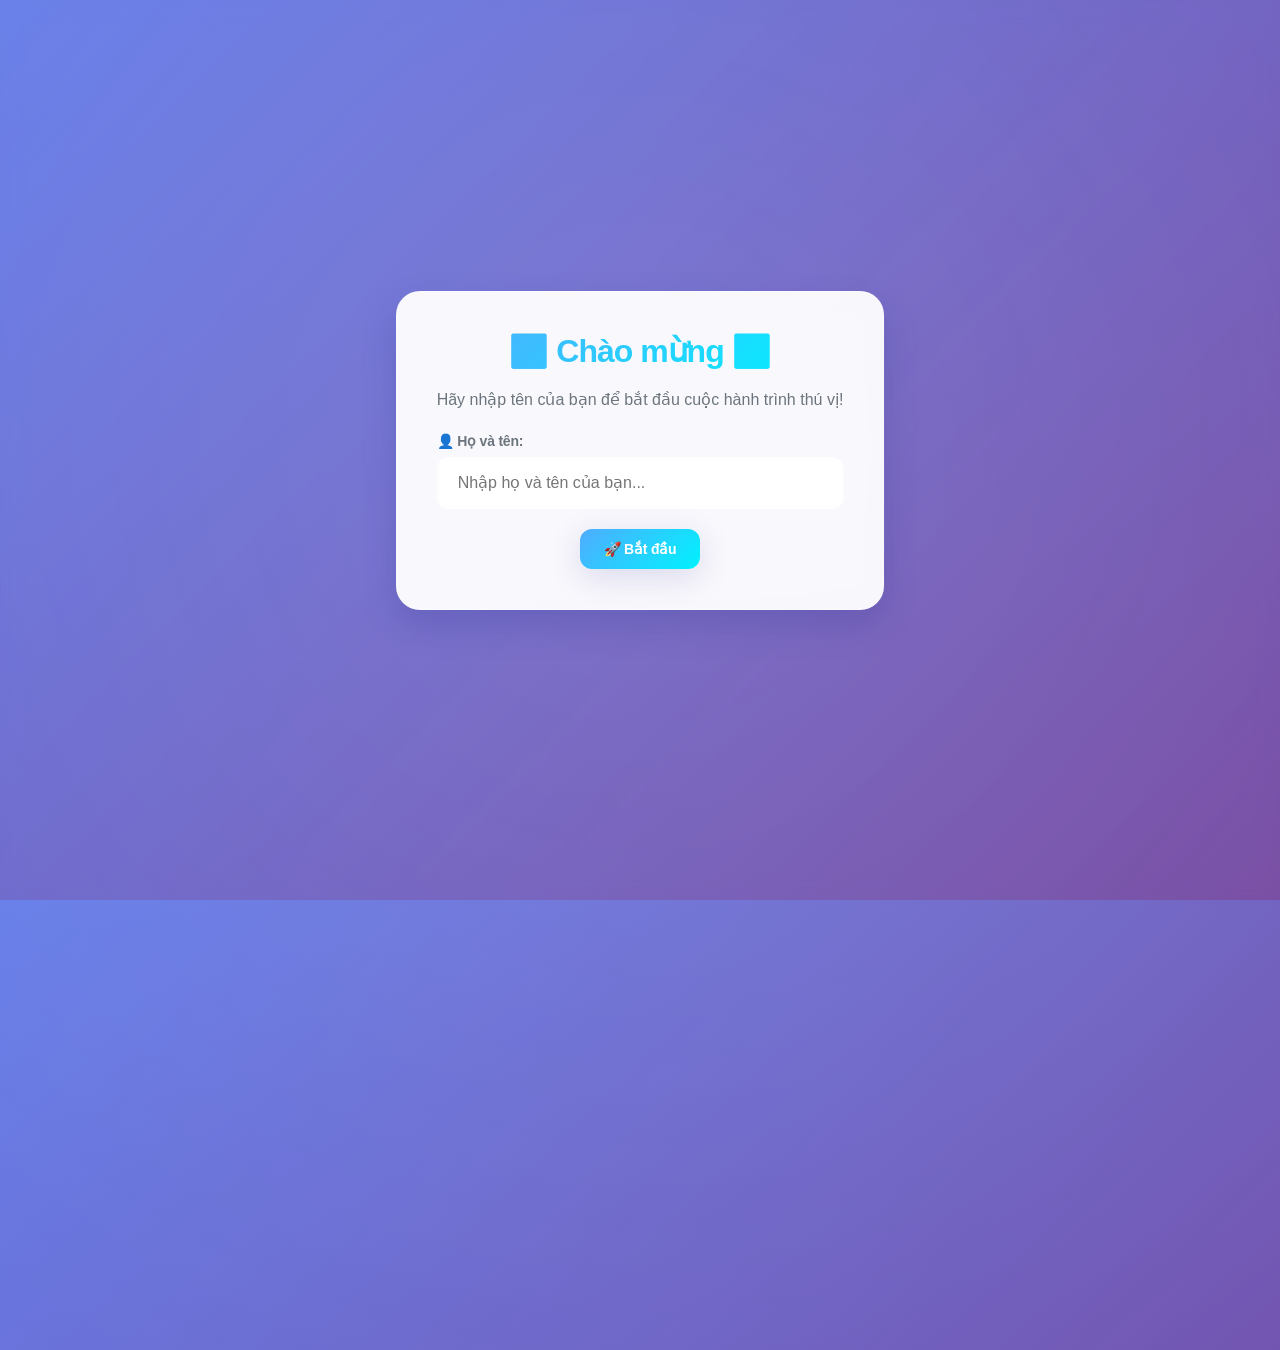
<file: index.html>
<!doctype html>
<html lang="vi">
<head>
  <meta charset="utf-8" />
  <meta name="viewport" content="width=device-width,initial-scale=1" />
  <title>Game Trí Tuệ - Chào mừng</title>
  <meta name="description" content="Game trí tuệ hấp dẫn giúp rèn luyện trí nhớ và khả năng ngôn ngữ" />
  <meta name="keywords" content="game, trí tuệ, học tập, tiếng việt" />
  <link rel="stylesheet" href="styles.css" />
  <style>
    body {
      display: flex;
      align-items: center;
      justify-content: center;
      min-height: 100vh;
    }
  </style>
</head>
<body>
  <main class="start-screen">
    <h1>🎆 Chào mừng 🎆</h1>
    <p style="margin-bottom: 24px; color: var(--text-secondary); font-size: 16px;">Hãy nhập tên của bạn để bắt đầu cuộc hành trình thú vị!</p>
    
    <div style="text-align: left; margin-bottom: 20px;">
      <label for="playerName">👤 Họ và tên:</label>
      <input id="playerName" type="text" placeholder="Nhập họ và tên của bạn..." maxlength="50" required />
    </div>
    
    <button id="startBtn" class="btn" type="button">
      <span>🚀 Bắt đầu</span>
    </button>
  </main>

  <script src="start.js"></script>
</body>
</html>
</file>
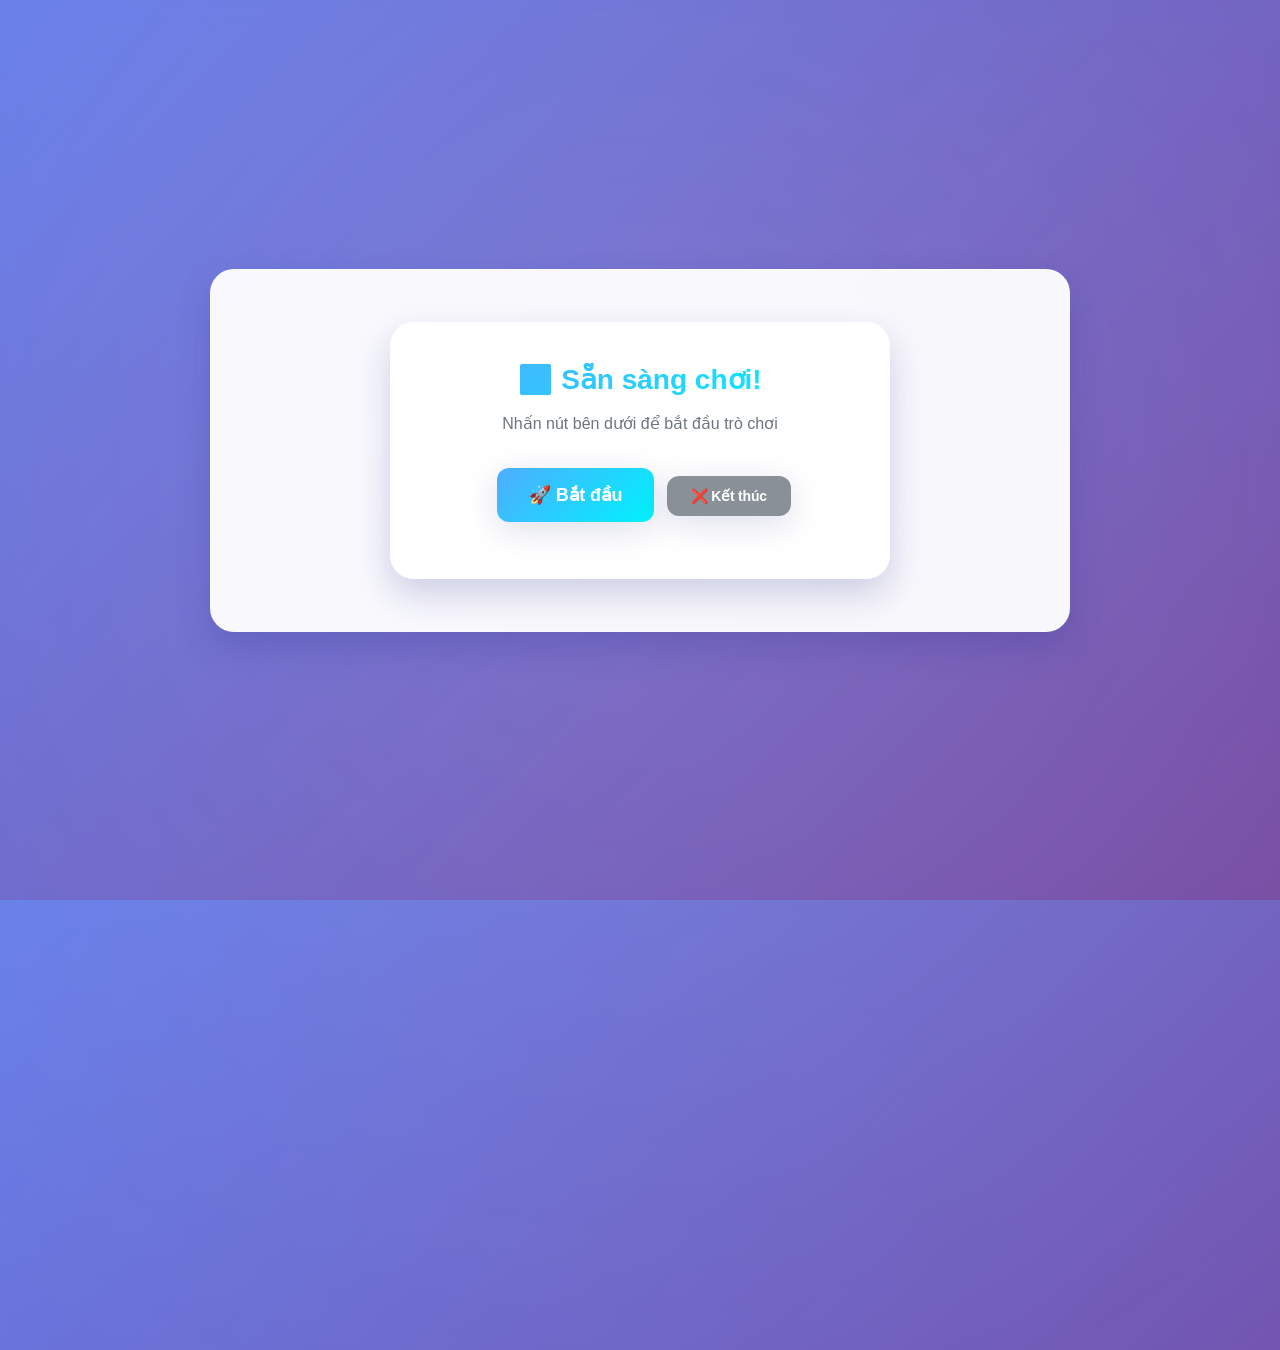
<file: game.html>
<!doctype html>
<html lang="vi">
<head>
  <meta charset="utf-8" />
  <meta name="viewport" content="width=device-width,initial-scale=1" />
  <title>Game Trí Tuệ - Chơi Game</title>
  <meta name="description" content="Chơi game trí tuệ hấp dẫn với nhiều cấp độ khác nhau" />
  <link rel="stylesheet" href="styles.css" />
</head>
<body>
  <main class="game">
    <!-- Game Start Section -->
    <section id="gameStart" class="game-start">
      <h2>🎆 Sẵn sàng chơi!</h2>
      <p>Nhấn nút bên dưới để bắt đầu trò chơi</p>
      <button id="startGameBtn" class="btn btn-large">
        <span>🚀 Bắt đầu</span>
      </button>
      <button id="endGameBtn" class="btn btn-secondary">
        <span>❌ Kết thúc</span>
      </button>
    </section>

    <!-- Countdown Section -->
    <section id="countdown" class="countdown hidden">
      <div id="countdownNumber" class="countdown-number">3</div>
      <div class="countdown-text">Chuẩn bị...</div>
    </section>

    <!-- Timer Section -->
    <section id="timerSection" class="timer-section hidden">
      <div class="timer-display">
        <span>⏰ Thời gian: </span>
        <span id="timeLeft">60</span>s
      </div>
    </section>

    <!-- Game Playing Section -->
    <section id="gamePlaying" class="hidden">
      <header class="top">
        <div class="score">🎖️ Điểm: <span id="score">0</span></div>
        <div class="hearts" id="hearts">❤️❤️❤️</div>
        <button id="endGameBtnPlaying" class="btn btn-small btn-danger">
          <span>❌ Kết thúc</span>
        </button>
      </header>

      <div class="game-content">
        <div class="speaker-wrap">
          <button id="playBtn" class="speaker" title="Phát âm thanh" aria-label="Phát âm thanh">🔊</button>
          <div id="roundInfo" class="round-info">🎮 Game</div>
        </div>

        <div id="grid" class="grid" role="grid" aria-label="Lưới lựa chọn"></div>

        <div id="message" class="message" role="status" aria-live="polite"></div>
      </div>
    </section>

    <!-- Game Over Section -->
    <section id="gameOver" class="game-over hidden">
      <h2 id="gameOverTitle">🎉 Kết quả</h2>
      <div class="final-score">
        <div class="score-display">
          <span class="score-label">Điểm cuối cùng:</span>
          <span id="finalScore" class="score-value">0</span>
        </div>
      </div>
      <div id="gameOverMessage" class="game-over-message"></div>
      <div class="game-over-actions">
        <button id="playAgainBtn" class="btn">
          <span>🔄 Chơi lại</span>
        </button>
        <button id="backToLevelsBtn" class="btn btn-secondary">
          <span>⬅️ Trở về danh sách level</span>
        </button>
      </div>
    </section>
  </main>

  <script src="script.js"></script>
</body>
</html>
</file>
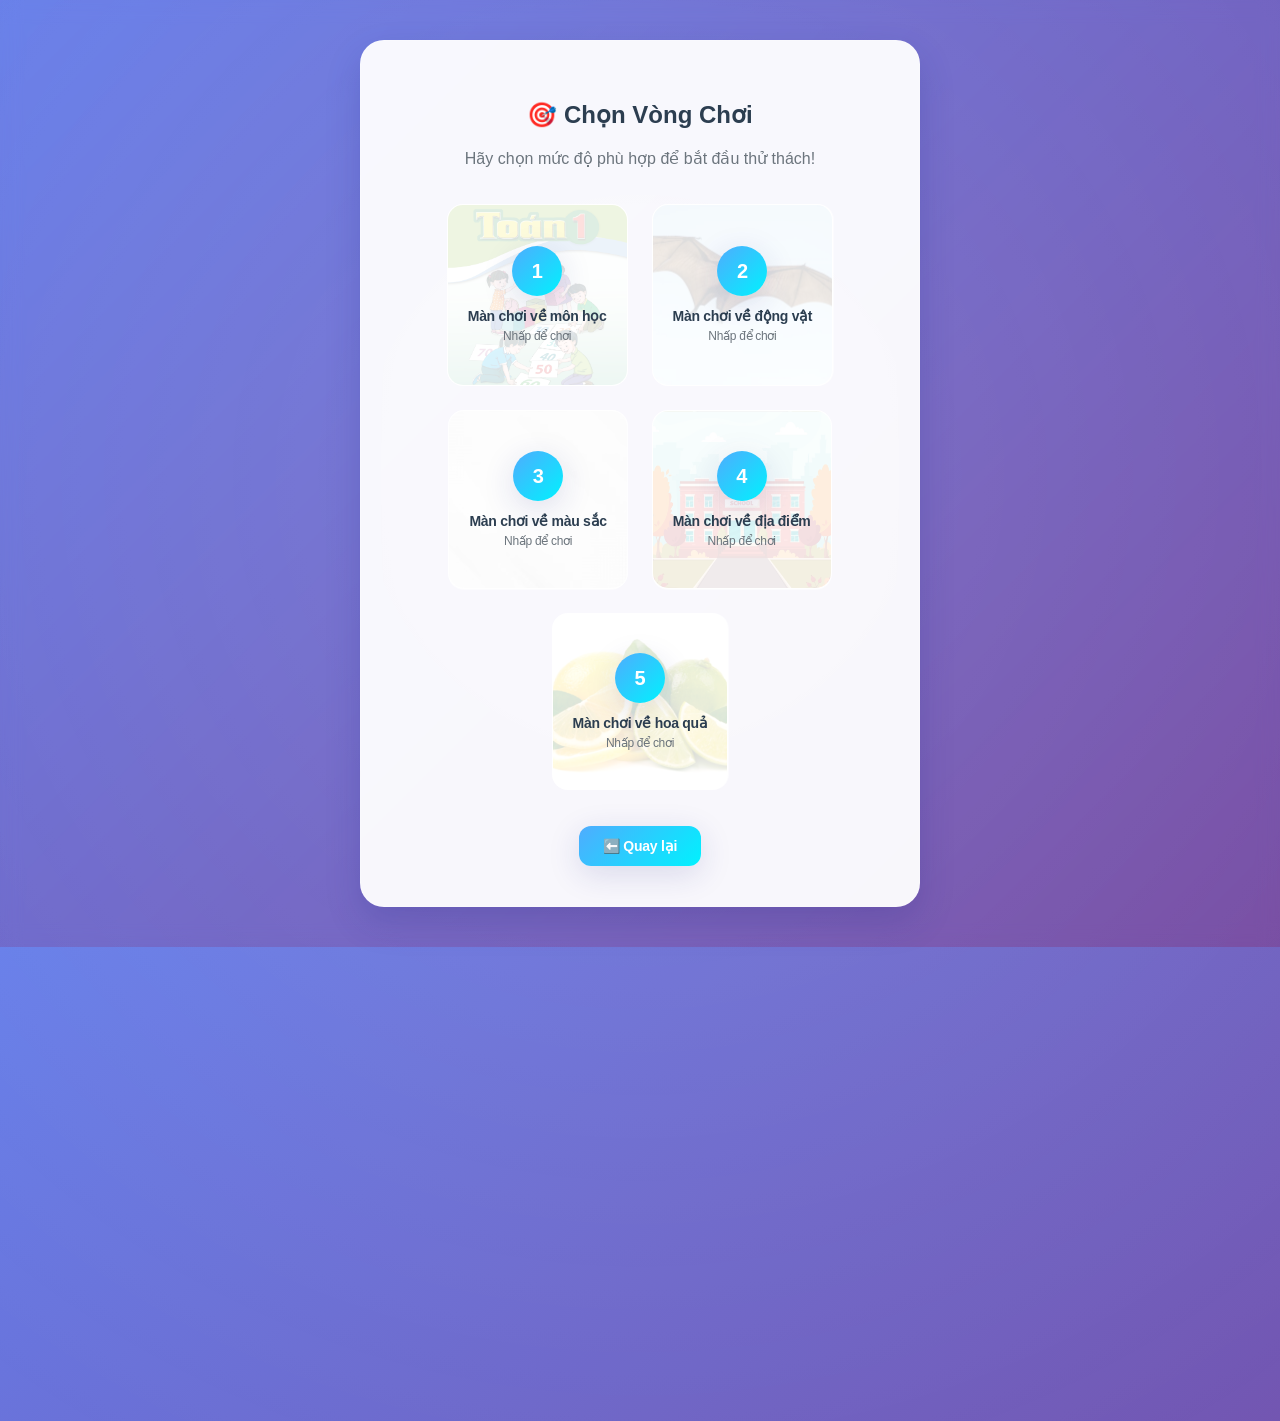
<file: levels.html>
<!doctype html>
<html lang="vi">
<head>
  <meta charset="utf-8" />
  <meta name="viewport" content="width=device-width,initial-scale=1" />
  <title>Game Trí Tuệ - Chọn Vòng Chơi</title>
  <meta name="description" content="Chọn vòng chơi phù hợp với trình độ của bạn" />
  <link rel="stylesheet" href="styles.css" />
</head>
<body>
  <main class="level-select">
    <h2>🎯 Chọn Vòng Chơi</h2>
    <p style="margin-bottom: 24px; color: var(--text-secondary); font-size: 16px;">
Hãy chọn mức độ phù hợp để bắt đầu thử thách!</p>
    
    <div id="levelsList" class="levels-list" role="list"></div>
    
    <div style="margin-top: 24px;">
      <button id="backBtn" class="btn" type="button">
        <span>⬅️ Quay lại</span>
      </button>
    </div>
  </main>
  
  <script src="levels.js"></script>
</body>
</html>
</file>
<file: styles.css>
:root{
  --bg: linear-gradient(135deg, #667eea 0%, #764ba2 100%);
  --bg-fallback: #667eea;
  --card: rgba(255, 255, 255, 0.95);
  --card-hover: rgba(255, 255, 255, 1);
  --accent: linear-gradient(135deg, #4facfe 0%, #00f2fe 100%);
  --accent-solid: #4facfe;
  --success: linear-gradient(135deg, #a8edea 0%, #fed6e3 100%);
  --success-solid: #4caf50;
  --error: linear-gradient(135deg, #ffecd2 0%, #fcb69f 100%);
  --error-solid: #ff6b6b;
  --text-primary: #2c3e50;
  --text-secondary: #6c757d;
  --border: rgba(255, 255, 255, 0.2);
  --shadow-light: 0 8px 32px rgba(31, 38, 135, 0.15);
  --shadow-medium: 0 15px 35px rgba(31, 38, 135, 0.2);
  --shadow-heavy: 0 20px 40px rgba(31, 38, 135, 0.3);
}
*{
  box-sizing: border-box;
}

body{
  font-family: 'SF Pro Display', -apple-system, BlinkMacSystemFont, 'Segoe UI', Roboto, 'Helvetica Neue', Arial, sans-serif;
  background: var(--bg-fallback);
  background: var(--bg);
  margin: 0;
  color: var(--text-primary);
  display: flex;
  align-items: center;
  justify-content: center;
  min-height: 100vh;
  backdrop-filter: blur(10px);
  -webkit-backdrop-filter: blur(10px);
  position: relative;
  overflow-x: hidden;
}

body::before {
  content: '';
  position: fixed;
  top: -50%;
  left: -50%;
  width: 200%;
  height: 200%;
  background: radial-gradient(circle, rgba(255,255,255,0.1) 0%, transparent 70%);
  animation: float 20s ease-in-out infinite;
  z-index: -1;
}

@keyframes float {
  0%, 100% { transform: rotate(0deg) translate(-20px, -10px); }
  50% { transform: rotate(180deg) translate(20px, 10px); }
}
.game{
  width: 100%;
  max-width: 860px;
  background: var(--card);
  backdrop-filter: blur(15px);
  -webkit-backdrop-filter: blur(15px);
  border: 1px solid var(--border);
  border-radius: 24px;
  padding: 32px;
  box-shadow: var(--shadow-medium);
  transition: all 0.3s cubic-bezier(0.4, 0, 0.2, 1);
  margin: 20px;
}
.top{
  display: flex;
  justify-content: space-between;
  align-items: center;
  margin-bottom: 24px;
  padding: 16px 20px;
  background: rgba(255, 255, 255, 0.6);
  border-radius: 16px;
  border: 1px solid var(--border);
  backdrop-filter: blur(10px);
}

.score{
  font-weight: 700;
  font-size: 20px;
  color: var(--text-primary);
  text-shadow: 0 2px 4px rgba(0,0,0,0.1);
  letter-spacing: -0.5px;
}

.hearts{
  font-size: 24px;
  filter: drop-shadow(0 2px 4px rgba(0,0,0,0.2));
  animation: heartBeat 2s ease-in-out infinite;
}

@keyframes heartBeat {
  0%, 100% { transform: scale(1); }
  50% { transform: scale(1.05); }
}
.speaker-wrap{
  display: flex;
  flex-direction: column;
  align-items: center;
  margin-bottom: 32px;
}

.speaker{
  font-size: 48px;
  padding: 24px;
  border-radius: 50%;
  border: none;
  background: var(--accent);
  box-shadow: var(--shadow-medium);
  cursor: pointer;
  transition: all 0.3s cubic-bezier(0.4, 0, 0.2, 1);
  position: relative;
  overflow: hidden;
}

.speaker::before {
  content: '';
  position: absolute;
  top: 0;
  left: -100%;
  width: 100%;
  height: 100%;
  background: linear-gradient(90deg, transparent, rgba(255,255,255,0.3), transparent);
  transition: left 0.6s;
}

.speaker:hover {
  transform: translateY(-4px) scale(1.05);
  box-shadow: var(--shadow-heavy);
}

.speaker:hover::before {
  left: 100%;
}

.speaker:active{
  transform: scale(0.98) translateY(-2px);
}

.round-info{
  margin-top: 12px;
  color: var(--text-secondary);
  font-weight: 500;
  font-size: 16px;
  text-align: center;
}
.grid{
  display: grid;
  grid-template-columns: repeat(4, 1fr);
  gap: 16px;
  margin-bottom: 24px;
}
.card{
  background: var(--card);
  border-radius: 16px;
  padding: 12px;
  text-align: center;
  cursor: pointer;
  box-shadow: var(--shadow-light);
  overflow: hidden;
  position: relative;
  user-select: none;
  transition: all 0.3s cubic-bezier(0.4, 0, 0.2, 1);
  border: 1px solid var(--border);
  backdrop-filter: blur(10px);
}

.card:hover {
  transform: translateY(-8px) scale(1.02);
  box-shadow: var(--shadow-heavy);
  background: var(--card-hover);
}

.card.disabled{
  opacity: 0.5;
  pointer-events: none;
}

.card.disabled img{
  filter: grayscale(1);
}

.card.disabled .label{
  filter: grayscale(1);
}

.card.correct {
  border-color: #4caf50;
  box-shadow: 0 0 20px rgba(76, 175, 80, 0.4);
  animation: correctPulse 0.6s ease-out;
}

.card.incorrect {
  border-color: #ff6b6b;
  box-shadow: 0 0 20px rgba(255, 107, 107, 0.4);
  animation: incorrectShake 0.6s ease-out;
}

@keyframes correctPulse {
  0% { transform: scale(1); }
  50% { transform: scale(1.05); border-color: #4caf50; }
  100% { transform: scale(1); }
}

@keyframes incorrectShake {
  0%, 20%, 40%, 60%, 80%, 100% { transform: translateX(0); }
  10%, 30%, 50%, 70%, 90% { transform: translateX(-5px); }
}

.card img{
  width: 100%;
  height: 140px;
  object-fit: cover;
  border-radius: 12px;
  transition: all 0.3s ease;
}

.card:hover img {
  transform: scale(1.05);
}

.label{
  margin-top: 12px;
  font-weight: 600;
  font-size: 14px;
  color: var(--text-primary);
  letter-spacing: -0.3px;
}
.overlay{
  position: absolute;
  inset: 12px;
  display: flex;
  align-items: center;
  justify-content: center;
  font-size: 64px;
  pointer-events: none;
  opacity: 0;
  transition: all 0.4s cubic-bezier(0.4, 0, 0.2, 1);
  border-radius: 12px;
  background: transparent;
}

.overlay.show{
  opacity: 1;
  animation: overlayPop 0.6s cubic-bezier(0.68, -0.55, 0.265, 1.55);
}

@keyframes overlayPop {
  0% {
    transform: scale(0) rotate(180deg);
    opacity: 0;
  }
  50% {
    transform: scale(1.2) rotate(90deg);
  }
  100% {
    transform: scale(1) rotate(0deg);
    opacity: 1;
  }
}

.overlay.ok{
  color: white !important;
  background: #4caf50 !important;
  text-shadow: 0 2px 8px rgba(0, 0, 0, 0.3);
  border: 2px solid #388e3c !important;
  backdrop-filter: none !important;
}

.overlay.wrong{
  color: white !important;
  background: #f44336 !important;
  text-shadow: 0 2px 8px rgba(0, 0, 0, 0.3);
  border: 2px solid #d32f2f !important;
  backdrop-filter: none !important;
}
.message{
  height: 32px;
  text-align: center;
  margin-top: 16px;
  font-weight: 600;
  font-size: 16px;
  color: var(--text-secondary);
  letter-spacing: -0.2px;
}

.btn{
  padding: 12px 24px;
  border-radius: 12px;
  border: none;
  background: var(--accent);
  color: white;
  cursor: pointer;
  font-weight: 600;
  font-size: 14px;
  letter-spacing: -0.2px;
  transition: all 0.3s cubic-bezier(0.4, 0, 0.2, 1);
  box-shadow: var(--shadow-light);
  position: relative;
  overflow: hidden;
}

.btn::before {
  content: '';
  position: absolute;
  top: 0;
  left: -100%;
  width: 100%;
  height: 100%;
  background: linear-gradient(90deg, transparent, rgba(255,255,255,0.2), transparent);
  transition: left 0.6s;
}

.btn:hover {
  transform: translateY(-2px);
  box-shadow: var(--shadow-medium);
}

.btn:hover::before {
  left: 100%;
}

.btn:active {
  transform: scale(0.98);
}

.controls{
  display: flex;
  justify-content: center;
  gap: 12px;
  margin-top: 20px;
}

.hidden{display:none}

.start-screen, .level-select{
  max-width: 560px;
  margin: 40px auto;
  padding: 40px;
  background: var(--card);
  backdrop-filter: blur(15px);
  -webkit-backdrop-filter: blur(15px);
  border-radius: 24px;
  box-shadow: var(--shadow-medium);
  border: 1px solid var(--border);
  text-align: center;
  transition: all 0.3s cubic-bezier(0.4, 0, 0.2, 1);
}

.start-screen:hover, .level-select:hover {
  box-shadow: var(--shadow-heavy);
  transform: translateY(-4px);
}

.start-screen h1{
  margin: 0 0 20px;
  font-size: 32px;
  font-weight: 700;
  color: var(--text-primary);
  letter-spacing: -1px;
  background: var(--accent);
  -webkit-background-clip: text;
  -webkit-text-fill-color: transparent;
  background-clip: text;
}

.start-screen h2 {
  margin: 0 0 20px;
  font-size: 28px;
  font-weight: 700;
  color: var(--text-primary);
  letter-spacing: -1px;
  background: var(--accent);
  -webkit-background-clip: text;
  -webkit-text-fill-color: transparent;
  background-clip: text;
}

.start-screen label {
  display: block;
  margin-bottom: 8px;
  font-weight: 600;
  color: var(--text-secondary);
  font-size: 14px;
  letter-spacing: -0.2px;
}

.start-screen input{
  width: 100%;
  padding: 16px 20px;
  border-radius: 12px;
  border: 1px solid var(--border);
  background: rgba(255, 255, 255, 0.8);
  backdrop-filter: blur(5px);
  font-size: 16px;
  font-weight: 500;
  transition: all 0.3s ease;
  outline: none;
}

.start-screen input:focus {
  border-color: var(--accent-solid);
  box-shadow: 0 0 0 3px rgba(79, 172, 254, 0.1);
  background: white;
}
.levels-list{
    display: flex;
    flex-wrap: wrap;
    justify-content: center;
}

.level-item{
    margin: 12px;
  padding: 0;
  border-radius: 16px;
  background: rgba(255, 255, 255, 0.9);
  border: 1px solid var(--border);
  cursor: pointer;
  transition: all 0.3s cubic-bezier(0.4, 0, 0.2, 1);
  backdrop-filter: blur(5px);
  font-weight: 500;
  font-size: 16px;
  color: var(--text-primary);
  letter-spacing: -0.3px;
  overflow: hidden;
  position: relative;
  aspect-ratio: 1;
  display: flex;
  flex-direction: column;
  justify-content: center;
  align-items: center;
}

.level-item:hover{
  background: rgba(255, 255, 255, 0.95);
  transform: translateY(-4px) scale(1.02);
  box-shadow: var(--shadow-medium);
  border-color: var(--accent-solid);
}

.level-background {
  position: absolute;
  top: 0;
  left: 0;
  right: 0;
  bottom: 0;
  background-size: cover;
  background-position: center;
  opacity: 0.15;
  transition: opacity 0.3s ease;
}

.level-item:hover .level-background {
  opacity: 0.25;
}

.level-content {
  display: flex;
  flex-direction: column;
  align-items: center;
  padding: 20px;
  width: 100%;
  position: relative;
  z-index: 2;
  text-align: center;
}

.level-number {
  width: 50px;
  height: 50px;
  border-radius: 50%;
  background: var(--accent);
  color: white;
  display: flex;
  align-items: center;
  justify-content: center;
  font-weight: 700;
  font-size: 20px;
  margin-bottom: 12px;
  box-shadow: var(--shadow-light);
}

.level-info {
  flex: 1;
  display: flex;
  flex-direction: column;
  align-items: center;
}

.level-title {
  font-weight: 600;
  font-size: 14px;
  color: var(--text-primary);
  margin-bottom: 4px;
  text-align: center;
  line-height: 1.2;
}

.level-subtitle {
  font-size: 12px;
  color: var(--text-secondary);
  font-weight: 400;
  text-align: center;
}

@media (max-width: 720px) {
  .grid {
    grid-template-columns: repeat(2, 1fr);
    gap: 12px;
  }
  
  .card img {
    height: 110px;
  }
  
  .game {
    margin: 12px;
    padding: 20px;
  }
  
  .start-screen, .level-select {
    margin: 20px 12px;
    padding: 24px;
  }
  
  .levels-list {
    grid-template-columns: repeat(2, 1fr);
    gap: 12px;
  }
  
  .speaker {
    font-size: 36px;
    padding: 18px;
  }
  
  .start-screen h1 {
    font-size: 24px;
  }
  
  .overlay {
    font-size: 48px;
  }
}

@media (max-width: 480px) {
  .game {
    margin: 8px;
    padding: 16px;
  }
  
  .grid {
    gap: 8px;
  }
  
  .card {
    padding: 8px;
  }
  
  .card img {
    height: 80px;
    border-radius: 8px;
  }
  
  .speaker {
    font-size: 28px;
    padding: 12px;
  }
  
  .top {
    padding: 12px 16px;
  }
  
  .levels-list {
    grid-template-columns: repeat(1, 1fr);
  }
  
  .level-item {
    min-height: 180px;
  }
}

/* Smooth scrolling */
html {
  scroll-behavior: smooth;
}

/* Enhanced focus indicators for accessibility */
*:focus-visible {
  outline: 2px solid var(--accent-solid);
  outline-offset: 2px;
  border-radius: 4px;
}

/* Game Start Section */
.game-start {
  text-align: center;
  padding: 40px;
  background: var(--card);
  border-radius: 24px;
  margin: 20px auto;
  max-width: 500px;
  box-shadow: var(--shadow-medium);
  border: 1px solid var(--border);
  backdrop-filter: blur(15px);
}

.game-start h2 {
  margin: 0 0 16px;
  font-size: 28px;
  font-weight: 700;
  background: var(--accent);
  -webkit-background-clip: text;
  -webkit-text-fill-color: transparent;
  background-clip: text;
}

.game-start p {
  margin: 0 0 32px;
  color: var(--text-secondary);
  font-size: 16px;
  line-height: 1.5;
}

/* Countdown Section */
.countdown {
  text-align: center;
  padding: 60px 40px;
  background: var(--card);
  border-radius: 24px;
  margin: 20px auto;
  max-width: 400px;
  box-shadow: var(--shadow-medium);
  border: 1px solid var(--border);
  backdrop-filter: blur(15px);
}

.countdown-number {
  font-size: 120px;
  font-weight: 700;
  background: var(--accent);
  -webkit-background-clip: text;
  -webkit-text-fill-color: transparent;
  background-clip: text;
  animation: countdownPulse 1s ease-in-out infinite;
  margin-bottom: 16px;
}

.countdown-text {
  font-size: 18px;
  color: var(--text-secondary);
  font-weight: 500;
}

@keyframes countdownPulse {
  0%, 100% { transform: scale(1); }
  50% { transform: scale(1.1); }
}

/* Timer Section */
.timer-section {
  text-align: center;
  margin-bottom: 20px;
  position: sticky;
  top: 20px;
  z-index: 100;
}

.timer-display {
  background: var(--card);
  border-radius: 16px;
  padding: 12px 20px;
  display: inline-block;
  box-shadow: var(--shadow-light);
  border: 1px solid var(--border);
  backdrop-filter: blur(10px);
  font-weight: 600;
  font-size: 16px;
  color: var(--text-primary);
}

/* Game Over Section */
.game-over {
  text-align: center;
  padding: 40px;
  background: var(--card);
  border-radius: 24px;
  margin: 20px auto;
  max-width: 500px;
  box-shadow: var(--shadow-medium);
  border: 1px solid var(--border);
  backdrop-filter: blur(15px);
}

.game-over h2 {
  margin: 0 0 24px;
  font-size: 32px;
  font-weight: 700;
  background: var(--accent);
  -webkit-background-clip: text;
  -webkit-text-fill-color: transparent;
  background-clip: text;
}

.final-score {
  margin-bottom: 24px;
}

.score-display {
  background: var(--success);
  border-radius: 16px;
  padding: 20px;
  display: inline-block;
  box-shadow: var(--shadow-light);
}

.score-label {
  display: block;
  font-size: 14px;
  color: var(--text-secondary);
  margin-bottom: 8px;
  font-weight: 500;
}

.score-value {
  font-size: 48px;
  font-weight: 700;
  color: var(--success-solid);
  text-shadow: 0 2px 4px rgba(0,0,0,0.1);
}

.game-over-message {
  margin-bottom: 32px;
  color: var(--text-secondary);
  font-size: 16px;
  line-height: 1.5;
}

.game-over-actions {
  display: flex;
  gap: 12px;
  justify-content: center;
  flex-wrap: wrap;
}

/* Button Variants */
.btn-large {
  padding: 16px 32px;
  font-size: 18px;
  font-weight: 700;
  margin: 0 8px 16px;
}

.btn-small {
  padding: 8px 16px;
  font-size: 14px;
}

.btn-secondary {
  background: rgba(108, 117, 125, 0.8);
  color: white;
}

.btn-secondary:hover {
  background: rgba(108, 117, 125, 1);
}

.btn-danger {
  background: var(--error);
  color: white;
}

.btn-danger:hover {
  background: var(--error-solid);
}

/* Top header adjustments for end game button */
.top {
  display: flex;
  justify-content: space-between;
  align-items: center;
  margin-bottom: 24px;
  padding: 16px 20px;
  background: rgba(255, 255, 255, 0.6);
  border-radius: 16px;
  border: 1px solid var(--border);
  backdrop-filter: blur(10px);
  flex-wrap: wrap;
  gap: 12px;
}

/* Hidden class */
.hidden {
  display: none !important;
}
</file>
